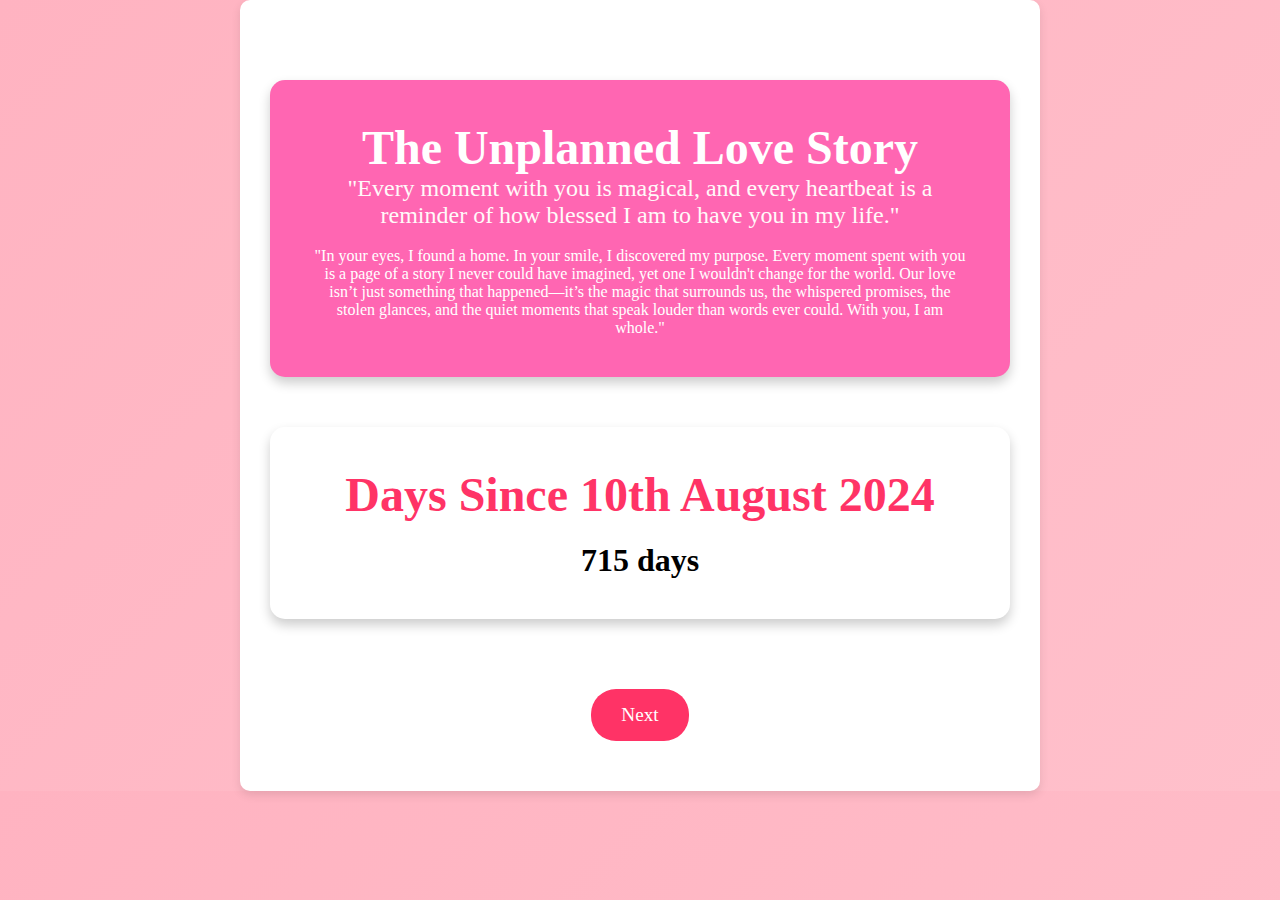
<file: index.html>
<!DOCTYPE html>
<html lang="en">
<head>
    <meta charset="UTF-8">
    <meta name="viewport" content="width=device-width, initial-scale=1.0">
    <title>Your Love Story</title>
    <link rel="stylesheet" href="styles.css">
    <style>
        /* Styling for the days count section */
        .days-count {
            font-size: 2em;
            font-weight: bold;
            color: black; /* Set text color to black */
            margin-top: 20px;
        }
    </style>
</head>
<body>
    <div class="container">
        <!-- Welcome Section -->
        <section class="welcome">
            <h1>The Unplanned Love Story</h1>
            <p>"Every moment with you is magical, and every heartbeat is a reminder of how blessed I am to have you in my life."</p><br
            <p>"In your eyes, I found a home. In your smile, I discovered my purpose. Every moment spent with you is a page of a story I never could have imagined, yet one I wouldn't change for the world. Our love isn’t just something that happened—it’s the magic that surrounds us, the whispered promises, the stolen glances, and the quiet moments that speak louder than words ever could. With you, I am whole."</p>
        </section>

        <!-- Days Since 10th August 2024 Section -->
        <section class="days-section">
            <h2>Days Since 10th August 2024</h2>
            <div class="days-count" id="days-count">Loading...</div>
        </section>

        <a href="memory-lane.html" class="btn">Next</a>
    </div>

    <script>
        window.onload = function() {
            const startDate = new Date("Aug 10, 2024");
            const now = new Date();

            // Debugging: Log both dates
            console.log("Start Date: " + startDate);
            console.log("Current Date: " + now);

            // Calculate the difference in time
            const timeDiff = now - startDate;

            // Check if timeDiff is a valid number
            if (!isNaN(timeDiff)) {
                // Convert time difference from milliseconds to days
                const daysPassed = Math.floor(timeDiff / (1000 * 60 * 60 * 24));
                
                // Debugging: Log the number of days
                console.log("Days Passed: " + daysPassed);

                // Display the number of days
                document.getElementById("days-count").innerHTML = `${daysPassed} days`;
            } else {
                console.error("Error: Invalid date calculation.");
                document.getElementById("days-count").innerHTML = "Error calculating days.";
            }
        };
    </script>
</body>
</html>
</file>
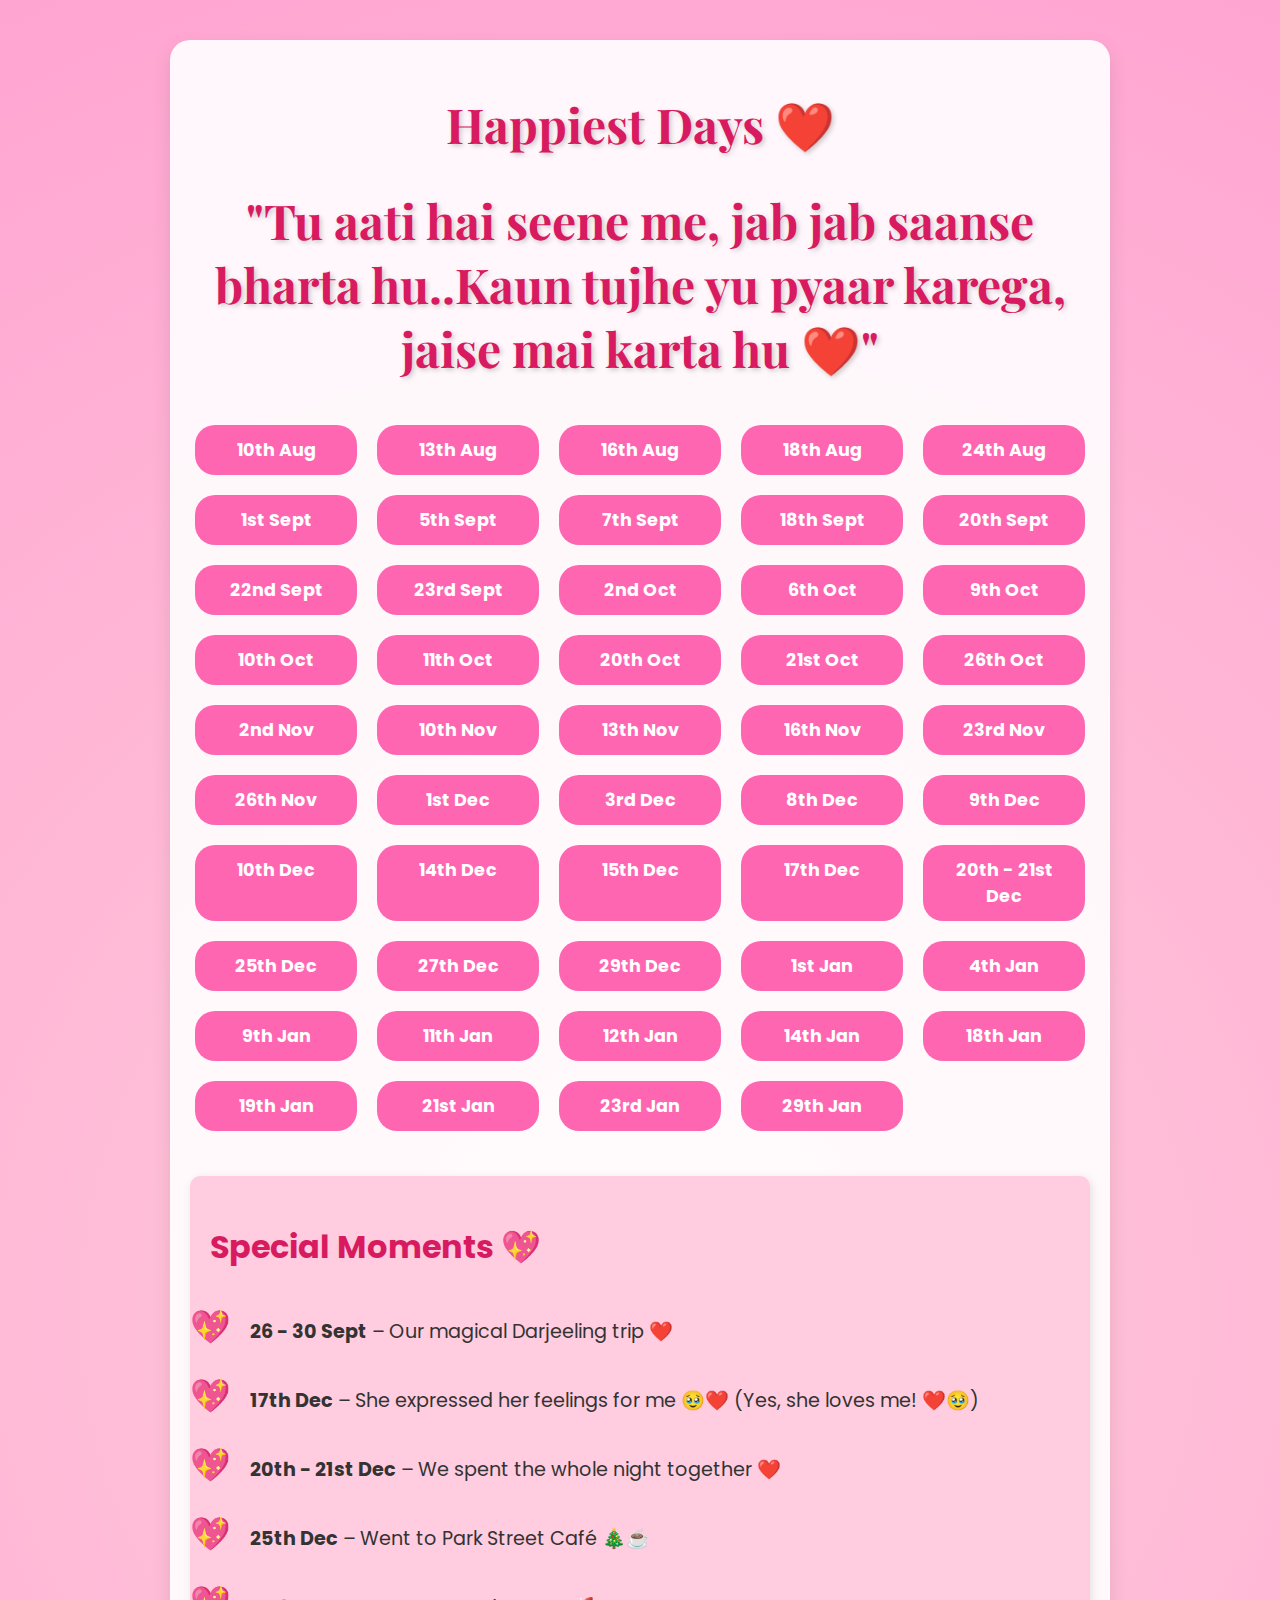
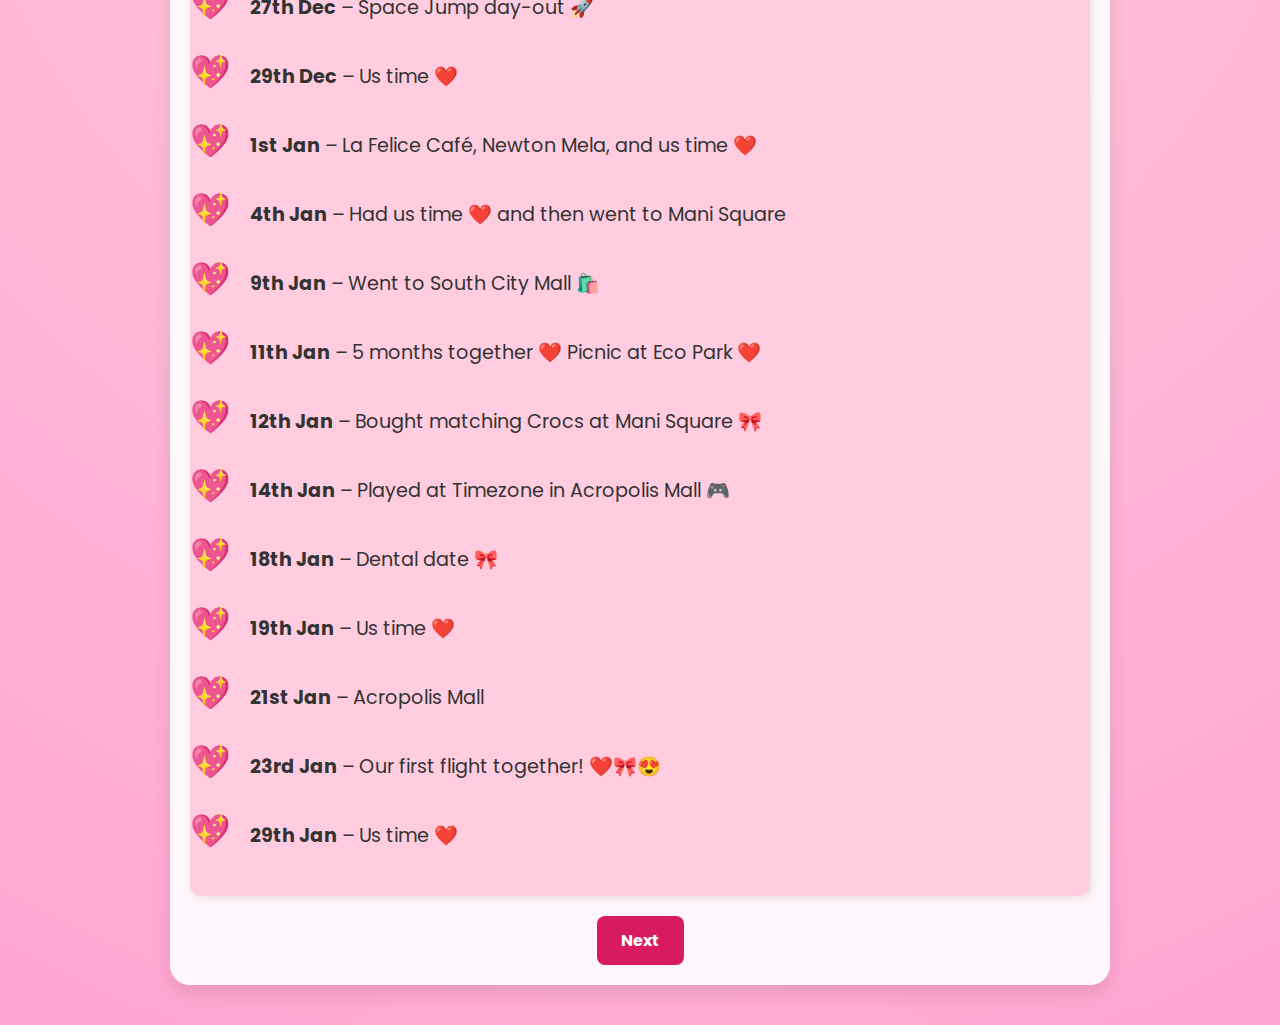
<file: happiest-days.html>
<!DOCTYPE html>
<html lang="en">
<head>
    <meta charset="UTF-8">
    <meta name="viewport" content="width=device-width, initial-scale=1.0">
    <title>Happiest Days ❤️</title>
    <link href="https://fonts.googleapis.com/css2?family=Playfair+Display:wght@600&family=Poppins:wght@300;400;500&display=swap" rel="stylesheet">
    <style>
        body {
            font-family: 'Poppins', sans-serif;
            background: radial-gradient(circle, rgba(255, 190, 209, 0.8), rgba(255, 105, 180, 0.6));
            color: #333;
            margin: 0;
            padding: 0;
            text-align: center;
        }

        .container {
            max-width: 900px;
            margin: 40px auto;
            padding: 20px;
            background: rgba(255, 255, 255, 0.9);
            border-radius: 20px;
            box-shadow: 0px 8px 20px rgba(0, 0, 0, 0.1);
            position: relative;
            overflow: hidden;
        }

        .love-journey h1 {
            font-family: 'Playfair Display', serif;
            font-size: 3em;
            color: #d81b60;
            margin-bottom: 20px;
            text-shadow: 2px 2px 5px rgba(0, 0, 0, 0.2);
        }

        .heart-shape {
            display: grid;
            grid-template-columns: repeat(5, 1fr);
            gap: 10px;
            margin: 40px 0;
            justify-content: center;
            position: relative;
        }

        .heart-shape span {
            display: inline-block;
            margin: 5px;
            padding: 12px 25px;
            font-size: 1.1em;
            font-weight: bold;
            background-color: #ff66b2;
            color: white;
            border-radius: 20px;
            transition: transform 0.3s ease-in-out, background-color 0.3s ease-in-out;
        }

        .heart-shape span:hover {
            transform: scale(1.2);
            background-color: #ff3385;
            cursor: pointer;
        }

        .heart-shape .special {
            font-size: 1.2em;
            font-weight: 500;
        }

        /* Animations */
        @keyframes sparkle {
            0% { transform: rotate(0deg); }
            50% { transform: rotate(180deg); }
            100% { transform: rotate(360deg); }
        }

        .sparkle {
            display: inline-block;
            font-size: 1.5em;
            color: #ff4081;
            animation: sparkle 1.5s infinite;
        }

        .special-moments {
            margin-top: 40px;
            text-align: left;
            padding: 20px;
            border-radius: 10px;
            background: rgba(255, 200, 220, 0.9);
            box-shadow: 2px 2px 8px rgba(0, 0, 0, 0.1);
        }

        .special-moments h2 {
            color: #d81b60;
            font-size: 2em;
        }

        .special-moments ul {
            list-style: none;
            padding: 0;
        }

        .special-moments li {
    font-size: 1.2em;
    padding: 20px 0 10px 40px; /* Added extra padding to the left for text */
    position: relative;
    margin-bottom: 10px; /* Adds space between each list item */
}

.special-moments li::before {
    content: '💖 ';
    position: absolute;
    left: -20px; /* Adjusted position further to create space from the text */
    font-size: 1.7em; /* Slightly larger heart */
    top: 50%; /* Align the heart vertically with the text */
    transform: translateY(-50%); /* Fine-tunes vertical alignment */
}


        .btn {
            display: inline-block;
            margin-top: 20px;
            padding: 12px 24px;
            background-color: #d81b60;
            color: white;
            text-decoration: none;
            border-radius: 8px;
            font-weight: bold;
            transition: background 0.3s;
        }

        .btn:hover {
            background: #b71c4a;
        }
    </style>
</head>
<body>
    <div class="container">
        <section class="love-journey">
            <h1>Happiest Days ❤️</h1>
            <h1>"Tu aati hai seene me, jab jab saanse bharta hu..Kaun tujhe yu pyaar karega, jaise mai karta hu ❤️"</h1>

            <!-- Beautifully arranged dates -->
            <div class="heart-shape">
                <span>10th Aug</span><span>13th Aug</span><span>16th Aug</span><span>18th Aug</span><span>24th Aug</span>
                <span>1st Sept</span><span>5th Sept</span><span>7th Sept</span><span>18th Sept</span><span>20th Sept</span>
                <span>22nd Sept</span><span>23rd Sept</span><span>2nd Oct</span><span>6th Oct</span><span>9th Oct</span>
                <span>10th Oct</span><span>11th Oct</span><span>20th Oct</span><span>21st Oct</span><span>26th Oct</span>
                <span>2nd Nov</span><span>10th Nov</span><span>13th Nov</span><span>16th Nov</span><span>23rd Nov</span>
                <span>26th Nov</span><span>1st Dec</span><span>3rd Dec</span><span>8th Dec</span><span>9th Dec</span>
                <span>10th Dec</span><span>14th Dec</span><span>15th Dec</span><span>17th Dec</span><span>20th - 21st Dec</span>
                <span>25th Dec</span><span>27th Dec</span><span>29th Dec</span>
                <span>1st Jan</span><span>4th Jan</span><span>9th Jan</span><span>11th Jan</span><span>12th Jan</span>
                <span>14th Jan</span><span>18th Jan</span><span>19th Jan</span><span>21st Jan</span><span>23rd Jan</span>
                <span>29th Jan</span>
            </div>

            <!-- Special Moments -->
            <div class="special-moments">
                <h2>Special Moments 💖</h2>
                <ul>
                    <li><strong>26 - 30 Sept</strong> – Our magical Darjeeling trip ❤️</li>
                    <li><strong>17th Dec</strong> – She expressed her feelings for me 🥹❤️ (Yes, she loves me! ❤️🥹)</li>
                    <li><strong>20th - 21st Dec</strong> – We spent the whole night together ❤️</li>
                    <li><strong>25th Dec</strong> – Went to Park Street Café 🎄☕</li>
                    <li><strong>27th Dec</strong> – Space Jump day-out 🚀</li>
                    <li><strong>29th Dec</strong> – Us time ❤️</li>
                    <li><strong>1st Jan</strong> – La Felice Café, Newton Mela, and us time ❤️</li>
                    <li><strong>4th Jan</strong> – Had us time ❤️ and then went to Mani Square</li>
                    <li><strong>9th Jan</strong> – Went to South City Mall 🛍️</li>
                    <li><strong>11th Jan</strong> – 5 months together ❤️ Picnic at Eco Park ❤️</li>
                    <li><strong>12th Jan</strong> – Bought matching Crocs at Mani Square 🎀</li>
                    <li><strong>14th Jan</strong> – Played at Timezone in Acropolis Mall 🎮</li>
                    <li><strong>18th Jan</strong> – Dental date 🎀</li>
                    <li><strong>19th Jan</strong> – Us time ❤️</li>
                    <li><strong>21st Jan</strong> – Acropolis Mall</li>
                    <li><strong>23rd Jan</strong> – Our first flight together! ❤️🎀😍</li>
                    <li><strong>29th Jan</strong> – Us time ❤️</li>
                </ul>
            </div>

            <a href="popup.html" class="btn">Next</a>
        </section>
    </div>
</body>
</html>
</file>
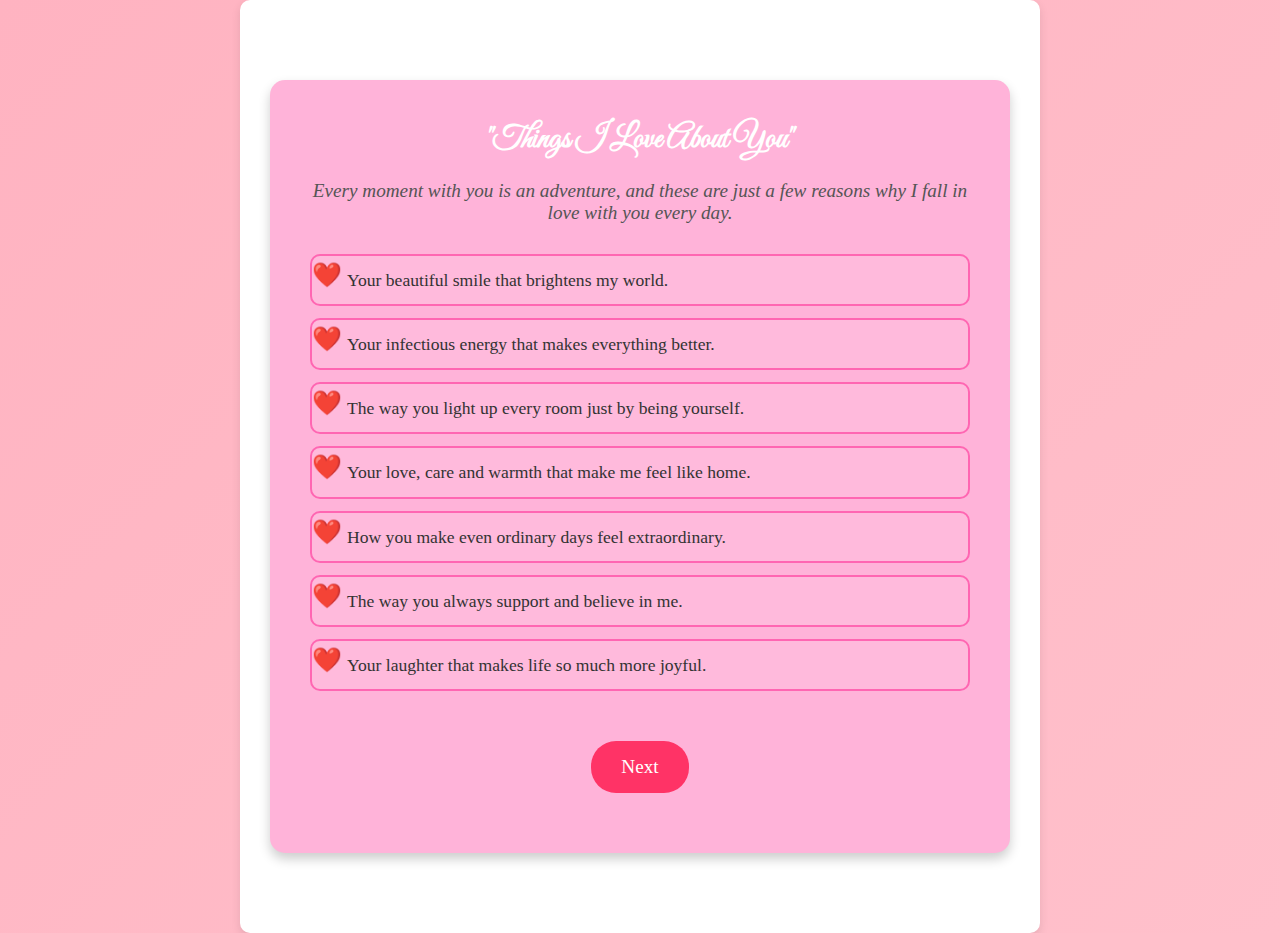
<file: love-things.html>
<!DOCTYPE html>
<html lang="en">
<head>
    <meta charset="UTF-8">
    <meta name="viewport" content="width=device-width, initial-scale=1.0">
    <title>10 Things I Love About You</title>
    <link href="https://fonts.googleapis.com/css2?family=Great+Vibes&family=Roboto:wght@400;700&display=swap" rel="stylesheet">
    <link rel="stylesheet" href="styles.css">
</head>
<body>
    <div class="container">
        <!-- Love Things Section -->
        <section class="love-things-section">
            <h2>"Things I Love About You"</h2>
            <p class="intro-text">Every moment with you is an adventure, and these are just a few reasons why I fall in love with you every day.</p>
            <ul id="love-list">
                <li> Your beautiful smile that brightens my world.</li>
                <li> Your infectious energy that makes everything better.</li>
                <li> The way you light up every room just by being yourself.</li>
                <li> Your love, care and warmth that make me feel like home.</li>
                <li> How you make even ordinary days feel extraordinary.</li>
                <li> The way you always support and believe in me.</li>
                <li> Your laughter that makes life so much more joyful.</li>
            </ul>
            <a href="happiest-days.html" class="btn">Next</a>
        </section>
    </div>
</body>
</html>
</file>
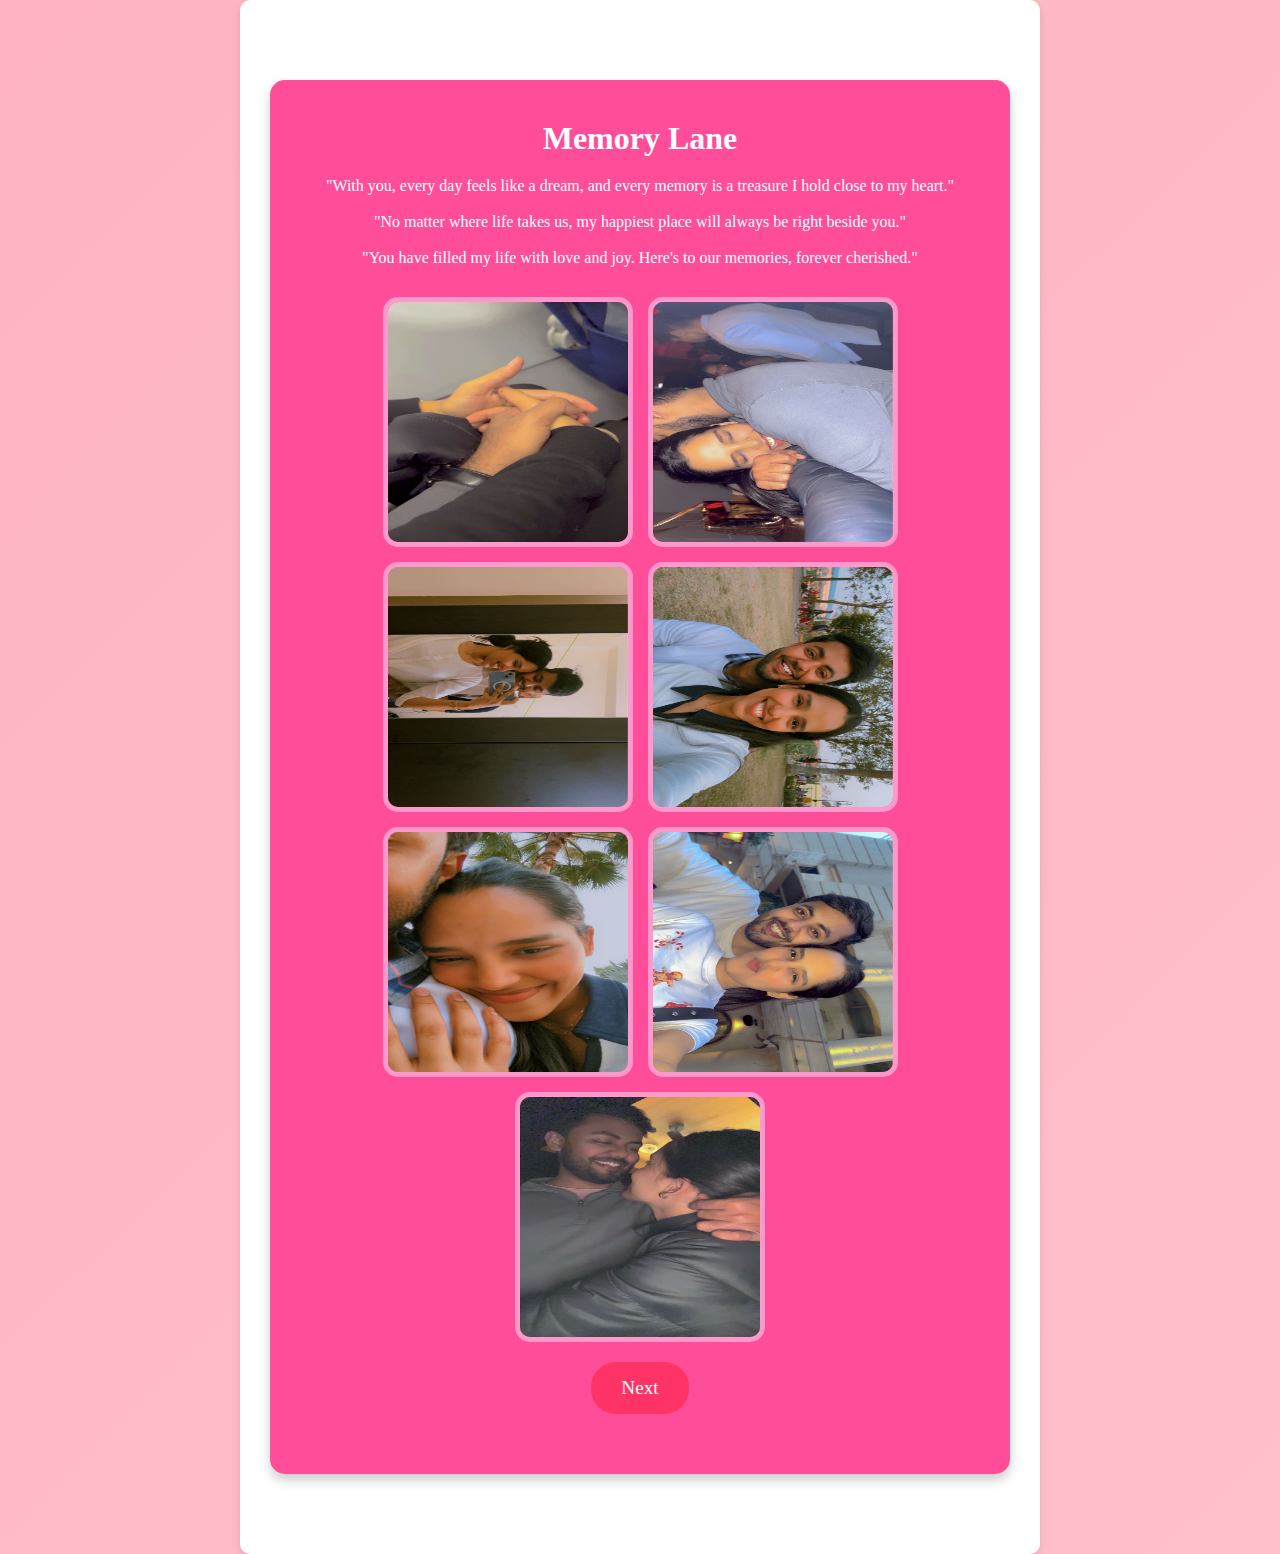
<file: memory-lane.html>
<!DOCTYPE html>
<html lang="en">
<head>
    <meta charset="UTF-8">
    <meta name="viewport" content="width=device-width, initial-scale=1.0">
    <title>Memory Lane</title>
    <link rel="stylesheet" href="styles.css">
</head>
<body>
    <div class="container">
        <!-- Memory Lane Section -->
        <section class="memory-lane-section">
            <h2>Memory Lane</h2>
            <p>"With you, every day feels like a dream, and every memory is a treasure I hold close to my heart."</p><br>
            <p>"No matter where life takes us, my happiest place will always be right beside you."</p><br>
            <p>"You have filled my life with love and joy. Here's to our memories, forever cherished."</p>
            <div class="gallery">
                <img src="IMG_1876.jpeg" alt="Memory 1">
                <img src="IMG_1881.jpeg" alt="Memory 2">
                <img src="IMG_1877.jpeg" alt="Memory 3">
                <img src="IMG_1878.jpeg" alt="Memory 4">
                <img src="IMG_1879.jpeg" alt="Memory 5">
                <img src="IMG_1567.jpeg" alt="Memory 6">
                <img src="IMG_1882.jpeg" alt="Memory 7">
            </div>
            <a href="love-things.html" class="btn">Next</a>
        </section>
    </div>
</body>
</html>
</file>
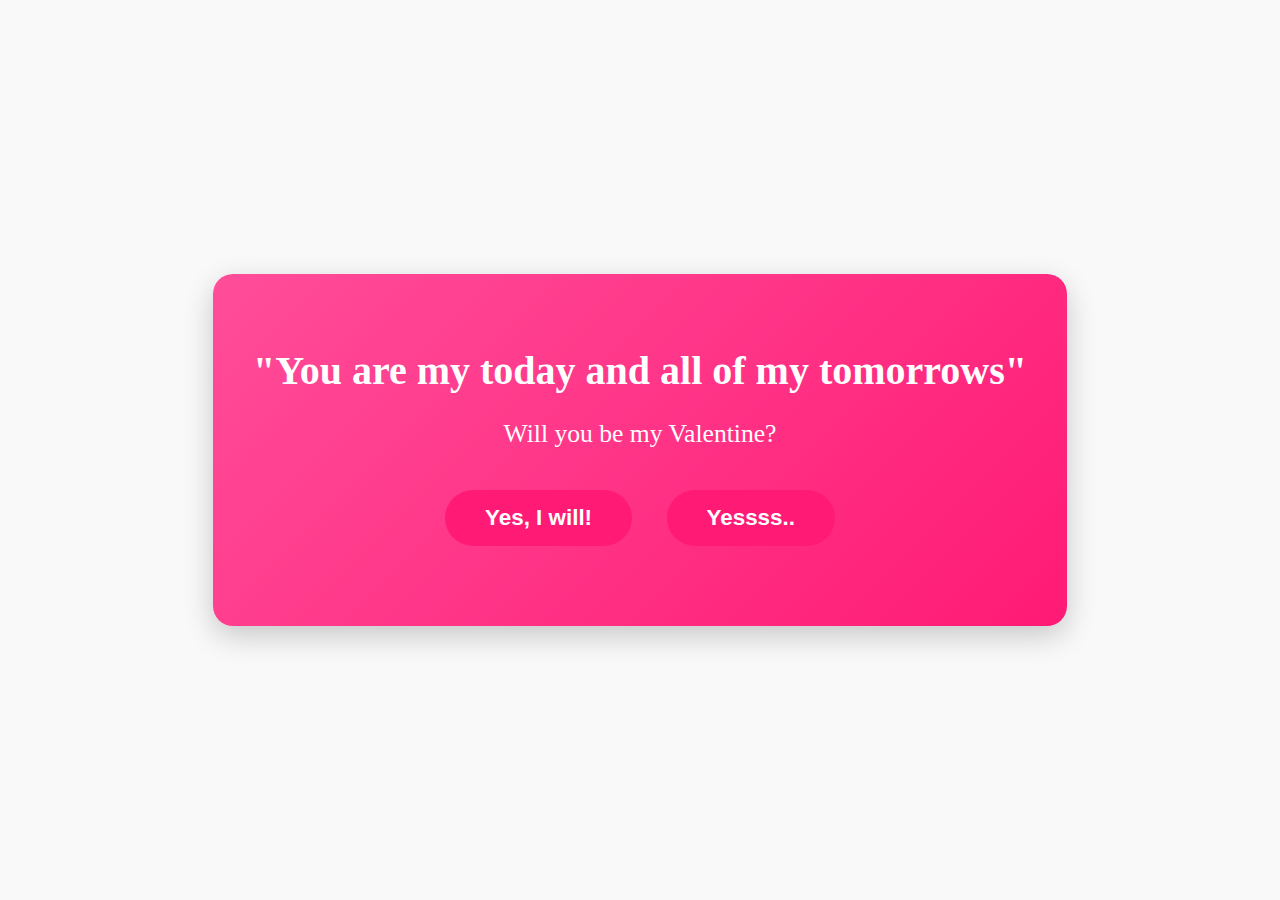
<file: popup.html>
<!DOCTYPE html>
<html lang="en">
<head>
    <meta charset="UTF-8">
    <meta name="viewport" content="width=device-width, initial-scale=1.0">
    <title>Will You Be My Valentine?</title>
    <style>
        /* Body Styles */
        body {
            font-family: 'Arial', sans-serif;
            background-color: #f9f9f9;
            display: flex;
            justify-content: center;
            align-items: center;
            height: 100vh;
            margin: 0;
            color: #fff;
        }

        /* Pop-up Section Styles */
        .popup-section {
            text-align: center;
            padding: 40px;
            border-radius: 20px;
            background: linear-gradient(135deg, #FF4D99, #FF1A75);
            box-shadow: 0 10px 30px rgba(0, 0, 0, 0.2);
            animation: fadeIn 1s ease-out;
        }

        .popup-section h2 {
            font-size: 2.5em;
            margin-bottom: 20px;
            font-family: 'Georgia', serif;
            color: #fff;
            animation: slideIn 1s ease-out;
        }

        /* Button Styles */
        .popup-section button {
            padding: 15px 40px;
            font-size: 1.4em;
            margin: 15px;
            border: none;
            border-radius: 50px;
            cursor: pointer;
            transition: 0.3s ease-in-out;
            background-color: #FF1A75;
            color: white;
            font-weight: bold;
        }

        .popup-section button:hover {
            background-color: #FF4D99;
            transform: scale(1.1) rotate(5deg);
        }

        /* Hover Effect for 'No' button */
        .no-btn {
            position: relative;
            transition: transform 0.3s ease-in-out;
        }

        .no-btn:hover {
            transform: translateX(150px) translateY(40px); /* Moves far away on hover */
            background-color: #FF3366;
        }

        /* 'Yes' button animation on hover */
        .yes-btn:hover {
            transform: scale(1.2) rotate(-5deg);
            background-color: #FF4D99;
        }

        /* Answer Text Style */
        .popup-section p {
            margin-top: 25px;
            font-size: 1.6em;
            color: #FFF;
            font-family: 'Georgia', serif;
            animation: fadeIn 1.5s ease-out;
        }

        /* Animation Keyframes */
        @keyframes fadeIn {
            0% {
                opacity: 0;
                transform: translateY(20px);
            }
            100% {
                opacity: 1;
                transform: translateY(0);
            }
        }

        @keyframes slideIn {
            0% {
                opacity: 0;
                transform: translateY(-30px);
            }
            100% {
                opacity: 1;
                transform: translateY(0);
            }
        }

    </style>
</head>
<body>
    <div class="container">
        <!-- Pop-up Section -->
        <section class="popup-section">
            <h2>"You are my today and all of my tomorrows"</h2>
            <p>Will you be my Valentine?</p>
            <button class="btn yes-btn" onclick="showAnswer(true)">Yes, I will!</button>
            <button class="btn no-btn" onclick="showAnswer(false)" id="no-btn">Yessss..</button>
            <p id="answer"></p>
        </section>
    </div>

    <script>
        function showAnswer(answer) {
            const answerText = document.getElementById("answer");
            const noButton = document.getElementById("no-btn");

            if (answer) {
                answerText.textContent = "Yay! I'm so happy! ❤️, I love you baby 😘 ";
                noButton.style.pointerEvents = "none"; // Disables interaction after "Yes" is selected
            } else {
                answerText.textContent = "Hurrah! I'm so happy! ❤️, I love you baby 😘 ";
            }
        }
    </script>
</body>
</html>
</file>
<file: styles.css>
/* Global Styles */
body {
  font-family: 'Georgia', serif; /* Elegant serif font */
  margin: 0;
  padding: 0;
  background: linear-gradient(135deg, #FFB3C1, #FFC0CB); /* Soft pink gradient */
  color: #fff;
  transition: background 0.5s ease;
}

/* Container Styles */
.container {
  text-align: center;
  padding: 50px;
  max-width: 1200px;
  margin: 0 auto;
}

/* Section Styles */
section {
  margin: 50px 0;
  padding: 40px;
  border-radius: 15px;
  box-shadow: 0 6px 12px rgba(0, 0, 0, 0.2);
}

/* Welcome Section */
.welcome {
  background-color: #ff66b2; /* Soft pink */
  padding: 40px;
  border-radius: 15px;
}

.welcome h1 {
  font-size: 3em;
}

.welcome p {
  font-size: 1.5em;
  color: #fff9f9;
}

/* Countdown Section */
.countdown-section {
  background-color: #ff4d99; /* Romantic pink */
}

.countdown {
  font-size: 2.5em;
  margin-top: 20px;
  color: #fff9f9;
  text-shadow: 1px 1px 4px rgba(0, 0, 0, 0.3);
}

/* Memory Lane Section */
.memory-lane-section {
  background-color: #ff4d99; /* Romantic pink */
}

.memory-lane-section h2 {
  font-size: 2em;
  color: #fff;
}

.memory-lane-section .gallery {
  display: flex;
  justify-content: center;
  gap: 15px;
  margin-top: 30px;
  flex-wrap: wrap;
}

.memory-lane-section .gallery img {
  width: 250px;
  height: 250px;
  border-radius: 15px;
  border: 5px solid #ff99cc; /* Light pink border */
  transition: transform 0.3s ease, box-shadow 0.3s ease;
}

.memory-lane-section .gallery img:hover {
  transform: scale(1.1);
  box-shadow: 0 8px 16px rgba(255, 153, 204, 0.5);
}

/* Love Things Section */
.love-things-section {
  background-color: #ffb3d9; /* Soft light pink */
}

.love-things-section h2 {
  font-size: 2em;
  color: #fff;
}

#love-list {
  list-style-type: none;
  padding: 0;
  color: #ffe6f2;
  font-size: 1.4em;
}

#love-list li {
  margin: 15px 0;
  padding: 10px;
  border: 2px solid #ff66b2; /* Soft pink border */
  border-radius: 10px;
  background-color: rgba(255, 255, 255, 0.1);
  transition: background-color 0.3s ease, transform 0.3s ease;
}

#love-list li:hover {
  background-color: rgba(255, 153, 204, 0.3);
  transform: scale(1.05);
}

/* Popup Section */
.popup-section {
  background-color: rgba(0, 0, 0, 0.6); /* Dark semi-transparent background */
  padding: 50px;
  text-align: center;
  border-radius: 15px;
  box-shadow: 0 8px 16px rgba(0, 0, 0, 0.4);
}

.popup-section h2 {
  font-size: 2.5em;
  color: #fff;
}

.popup-section button {
  padding: 20px 40px;
  font-size: 1.4em;
  background-color: #FF4D99;
  border: none;
  border-radius: 50px;
  color: white;
  cursor: pointer;
  margin: 10px;
  transition: 0.3s ease;
}

.popup-section button:hover {
  background-color: #FF1A75;
  transform: scale(1.1);
  box-shadow: 0 4px 8px rgba(255, 26, 117, 0.5);
}

/* Button Styles */
.btn {
  text-decoration: none;
  padding: 20px 40px;
  font-size: 1.4em;
  background-color: #FF66B2;
  color: white;
  border-radius: 50px;
  margin: 20px;
  display: inline-block;
  transition: background-color 0.3s ease;
}

.btn:hover {
  background-color: #FF1A75;
}

/* Animations */
@keyframes popIn {
  0% {
      opacity: 0;
      transform: scale(0.8);
  }
  100% {
      opacity: 1;
      transform: scale(1);
  }
}

.container {
  animation: popIn 1s ease;
}

h1, p, h2 {
  animation: popIn 1.5s ease;
}

/* Mobile-Friendly Adjustments */
@media screen and (max-width: 768px) {
  .gallery img {
      width: 180px;
      height: 180px;
  }

  h1, h2 {
      font-size: 2em;
  }

  .countdown {
      font-size: 1.8em;
  }

  .btn {
      font-size: 1.2em;
  }
}

/* Basic Reset */
* {
  margin: 0;
  padding: 0;
  box-sizing: border-box;
}

/* body {
  font-family: 'Roboto', sans-serif;
  background: linear-gradient(135deg, rgba(255, 182, 193, 0.7), rgba(255, 105, 180, 0.7));
  display: flex;
  justify-content: center;
  align-items: center;
  height: 100vh;
  color: #333;
  padding: 20px;
} */

.container {
  max-width: 800px;
  width: 100%;
  background-color: #fff;
  border-radius: 10px;
  box-shadow: 0 4px 10px rgba(0, 0, 0, 0.1);
  padding: 30px;
  text-align: center;
  position: relative;
}

h2 {
  font-family: 'Great Vibes', cursive;
  font-size: 3rem;
  color: #ff3366;
  margin-bottom: 20px;
}

.intro-text {
  font-size: 1.2rem;
  margin-bottom: 30px;
  color: #555;
  font-style: italic;
}

#love-list {
  list-style-type: none;
  margin-bottom: 30px;
}

#love-list li {
  font-size: 1.1rem;
  color: #333;
  margin: 12px 0;
  line-height: 1.6;
  text-align: left;
  font-weight: 400;
  padding-left: 35px;
  position: relative;
}

#love-list li::before {
  content: "❤️ ";
  position: absolute;
  left: 0;
  font-size: 1.5rem;
  top: 0;
}

.btn {
  background-color: #ff3366;
  color: white;
  text-decoration: none;
  padding: 15px 30px;
  font-size: 1.2rem;
  border-radius: 25px;
  transition: background-color 0.3s ease;
}

.btn:hover {
  background-color: #ff1493;
}

.btn:focus {
  outline: none;
}

section {
  animation: fadeIn 1s ease-in-out;
}

/* Fade-in effect */
@keyframes fadeIn {
  0% {
      opacity: 0;
      transform: translateY(20px);
  }
  100% {
      opacity: 1;
      transform: translateY(0);
  }
}
</file>
